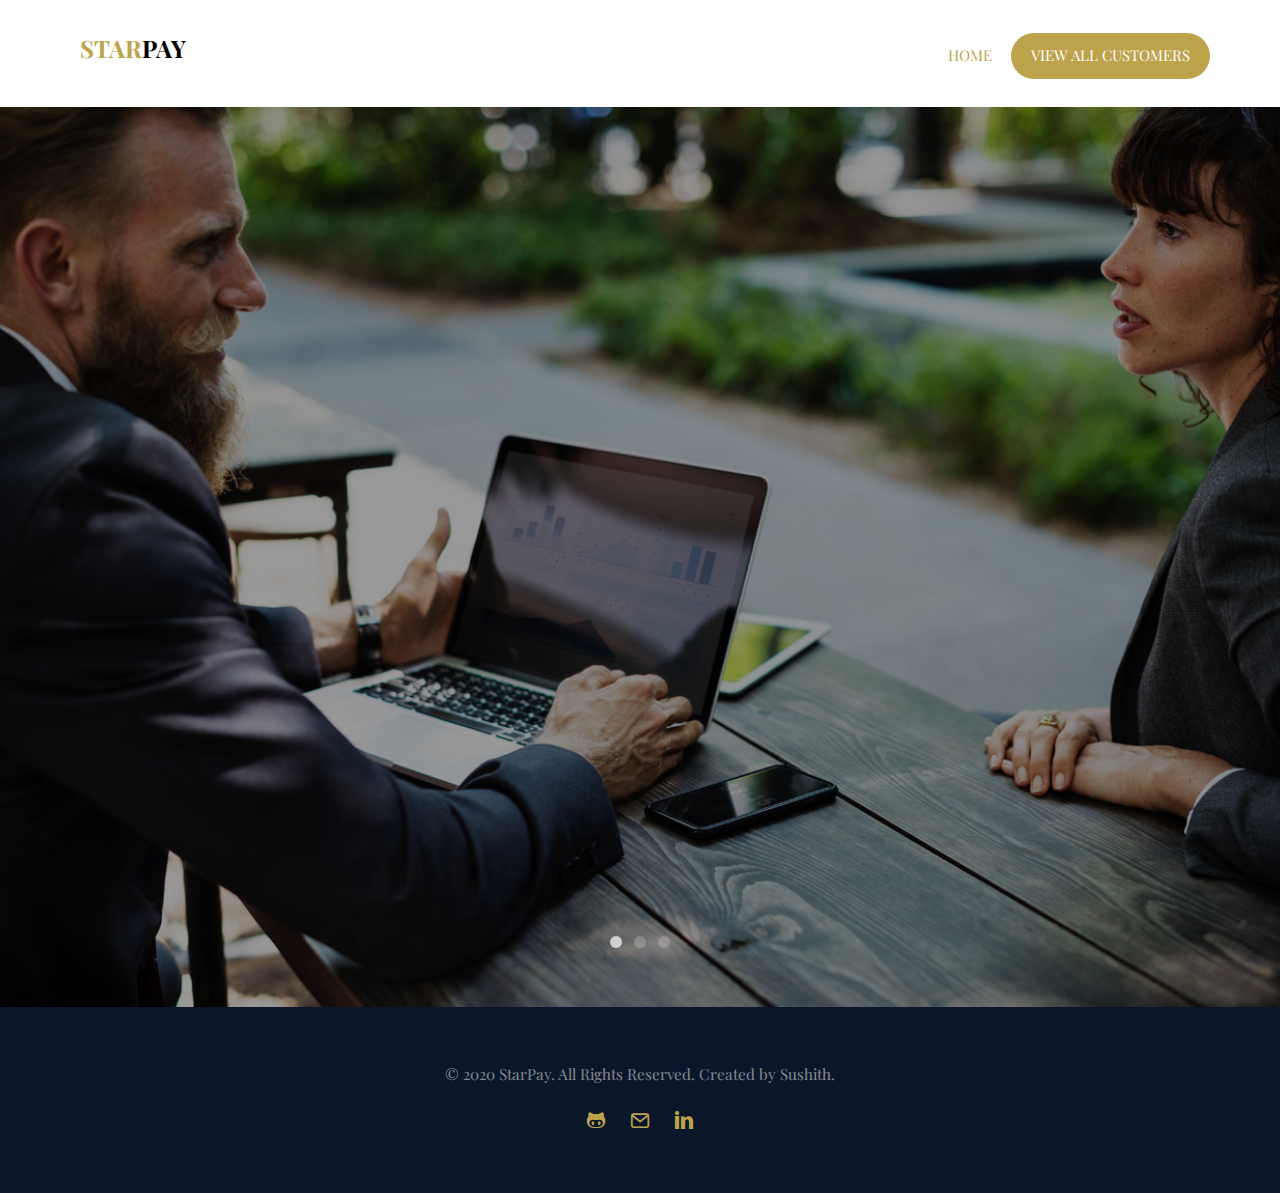
<file: index.html>
<!DOCTYPE HTML>
<html>
	<head>
	<meta charset="utf-8">
	<meta http-equiv="X-UA-Compatible" content="IE=edge">
	<title>Basic Banking System</title>
	<meta name="viewport" content="width=device-width, initial-scale=1">
	<link href="https://fonts.googleapis.com/css?family=Playfair+Display:400,700" rel="stylesheet">
	<link rel="stylesheet" href="css/animate.css">
	<link rel="stylesheet" href="css/icomoon.css">
	<link rel="stylesheet" href="css/bootstrap.css">
	<link rel="stylesheet" href="css/owl.carousel.min.css">
	<link rel="stylesheet" href="css/flexslider.css">
	<link rel="stylesheet" href="css/style.css">
	</head>
	<body id="top">
		
	<div class="colorlib-loader"></div>
	
	<div id="page">
	<nav class="colorlib-nav" role="navigation">
		<div class="top-menu">
			<div class="container">
				<div class="row">
					<div class="col-md-2">
						<div id="colorlib-logo"><a href="index.html">Star<span>Pay</span></a></div>
					</div>
					<div class="col-md-10 text-right menu-1">
						<ul>
							<li class="active"><a href="index.html">Home</a></li>
							<li class="btn-cta"><a href="customers.html"><span>View all Customers</span></a></li>
						</ul>
					</div>
				</div>
			</div>
		</div>
	</nav>

	<aside id="colorlib-hero" class="js-fullheight">
		<div class="flexslider js-fullheight">
			<ul class="slides">
		   	<li style="background-image: url(images/img_bg_1.jpg);">
		   		<div class="overlay-gradient"></div>
		   		<div class="container">
		   			<div class="row">
			   			<div class="col-md-8 col-md-offset-2 text-center js-fullheight slider-text">
			   				<div class="slider-text-inner">
			   					<h1>Good Banking is produced not by good laws, but by good bankers.</h1>
									<h2>-Hartley Withers</h2>
									<p><a class="btn btn-primary btn-lg" href="customers.html">View all Customers</a></p>
			   				</div>
			   			</div>
			   		</div>
		   		</div>
		   	</li>
		   	<li style="background-image: url(images/img_bg_2.jpg);">
		   		<div class="overlay-gradient"></div>
		   		<div class="container">
		   			<div class="row">
			   			<div class="col-md-8 col-md-offset-2 text-center js-fullheight slider-text">
			   				<div class="slider-text-inner">
			   					<h1>A good leader isn't sloppy about details; a good banker isn't careless with pennies</h1>
									<h2>-John Wooden</h2>
									<p><a class="btn btn-primary btn-lg btn-learn" href="customers.html">View all Customers</a></p>
			   				</div>
			   			</div>
			   		</div>
		   		</div>
		   	</li>
		   	<li style="background-image: url(images/img_bg_3.jpg);">
		   		<div class="overlay-gradient"></div>
		   		<div class="container">
		   			<div class="row">
			   			<div class="col-md-8 col-md-offset-2 text-center js-fullheight slider-text">
			   				<div class="slider-text-inner">
			   					<h1>A bank book makes good reading - better than some novels.</h1>
									<h2>-Sir Harry Lauder</h2>
									<p><a class="btn btn-primary btn-lg btn-learn" href="customers.html">View all Customers</a></p>
			   				</div>
			   			</div>
			   		</div>
		   		</div>
		   	</li>		   	
		  	</ul>
	  	</div>
	</aside>
	
	<footer id="colorlib-footer" role="contentinfo">
		<div class="container">
			<div class="row copyright">
				<div class="col-md-12 text-center">
					<p>
					<small class="block">&copy; 2020 StarPay. All Rights Reserved. Created by Sushith.</a></small>
					</p>
					<p>
						<ul class="colorlib-social-icons">
							<li><a href="https://github.com/Sushith04" target="_blank"><i class="icon-github"></i></a></li>
							<li><a href="mailto:sushithreddy21@gmail.com" target="_blank"><i class="icon-mail"></i></a></li>
							<li><a href="https://www.linkedin.com/in/sushith-kumar-reddy-d-b-9051b9146/" target="_blank"><i class="icon-linkedin"></i></a></li>
						</ul>
					</p>
				</div>
			</div>
		</div>
	</footer>
	</div>

	<div class="gototop js-top">
		<a href="#top"><i class="icon-arrow-up"></i></a>
	</div>
	<script src="js/jquery.min.js"></script>
	<script src="js/bootstrap.min.js"></script>
	<script src="js/jquery.waypoints.min.js"></script>
	<script src="js/owl.carousel.min.js"></script>
	<script src="js/jquery.flexslider-min.js"></script>
	<script src="js/script.js"></script>
	<script src="js/main.js"></script>
	</body>
</html>
</file>
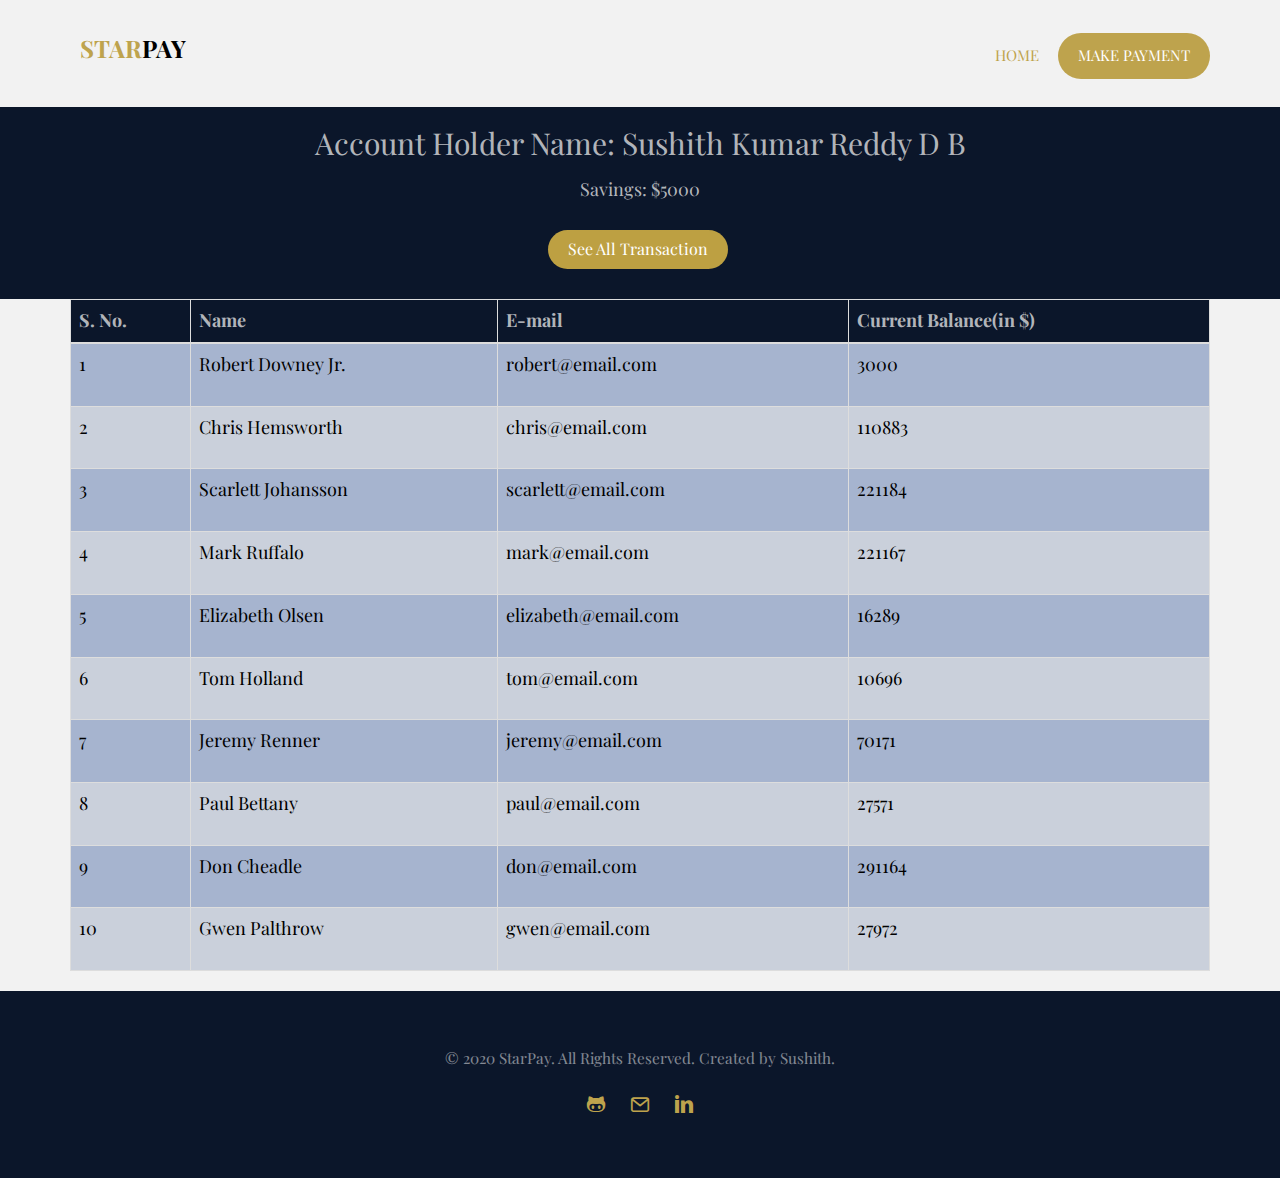
<file: customers.html>
<!DOCTYPE HTML>
<html>
	<head>
	<meta charset="utf-8">
	<meta http-equiv="X-UA-Compatible" content="IE=edge">
	<title>Basic Banking System</title>
	<meta name="viewport" content="width=device-width, initial-scale=1">
	<link href="https://fonts.googleapis.com/css?family=Playfair+Display:400,700" rel="stylesheet">
	<link rel="stylesheet" href="css/animate.css">
    <link rel="stylesheet" href="css/icomoon.css">
    <link rel="stylesheet" href="css/bootstrap.css">
	<link rel="stylesheet" href="css/owl.carousel.min.css">
    <link rel="stylesheet" href="css/flexslider.css">
    <link rel="stylesheet" href="css/style.css">
    <link rel="stylesheet" href="css/customers.css">
	</head>
    <body id="top">
		
    <div class="colorlib-loader"></div>
        
    <div id="page">
    <nav class="colorlib-nav" role="navigation">
        <div class="top-menu">
            <div class="container">
                <div class="row">
                    <div class="col-md-2">
                        <div id="colorlib-logo"><a href="index.html">Star<span>Pay</span></a></div>
                    </div>
                    <div class="col-md-10 text-right menu-1">
                        <ul>
                            <li class="active"><a href="index.html">Home</a></li>
                            <li class="btn-cta">
                                <a data-toggle="modal" data-target="#sendMoney"><span>Make Payment</span></a>
                            </li>
                        </ul>
                    </div>
                </div>
            </div>
        </div>
    </nav>
    <!-- navbar ends here  -->

    <div class="my-info text-center">
        <h2>Account Holder Name: Sushith Kumar Reddy D B</h2>
        <h4>Savings: $<span id="myAccountBalance">5000</span></h4>
        <a class="btn btn-info" href="" data-toggle="modal" data-target="#transactionHistory">See All Transaction</a>
    </div>

    <!-- Modal Make Payment -->
    <div class="modal fade" id="sendMoney" tabindex="-1" role="dialog" aria-labelledby="exampleModalLabel"
        aria-hidden="true">
        <div class="modal-dialog" role="document">
            <div class="modal-content">
                <div class="modal-header">
                    <h5 class="modal-title" id="exampleModalLabel">Enter Details</h5>
                    <button type="button" class="close" data-dismiss="modal" aria-label="Close">
                        <span aria-hidden="true">&times;</span>
                    </button>
                </div>
                <form action="">
                    <div class="modal-body">
                        <div class="input-group">
                            <input type="text" id="enterName" class="form-control" placeholder="E-mail"
                                aria-label="Recipient's username" aria-describedby="basic-addon2">
                            <span class="input-group-text" id="basic-addon2">@email.com</span>
                        </div>
                        <div class="input-group">
                            <input type="text" id="enterAmount" class="form-control" placeholder="Amount (in $)"
                                aria-label="Amount (to the nearest dollar)">
                            <span class="input-group-text">.00</span>
                        </div>

                    </form>
                </div>
                <div class="modal-footer">
                    <button type="button" class="btn btn-secondary" data-dismiss="modal">Close</button>
                    <button type="button" onclick="sendMoney()" class="btn btn-info" data-dismiss="modal">Make Payment</button>
                </div>
            </div>
        </div>
    </div>

    <!-- Modal transaction History-->
    <div class="modal fade" id="transactionHistory" tabindex="-1" role="dialog" aria-labelledby="exampleModalLabel"
        aria-hidden="true">
        <div class="modal-dialog" role="document">
            <div class="modal-content">
                <div class="modal-header">
                    <h5 class="modal-title" id="exampleModalLabel">Transaction History</h5>
                    <button type="button" class="close" data-dismiss="modal" aria-label="Close">
                        <span aria-hidden="true">&times;</span>
                    </button>
                </div>
                <div class="modal-body">
                    <ol id="transaction-history-body">

                    </ol>
                </div>
                <div class="modal-footer">
                    <button type="button" class="btn btn-danger" data-dismiss="modal">Close</button>
                </div>
            </div>
        </div>
    </div>

    <!-- table  -->
    <div class="container">
        <div class="table-responsive">
            <table class="table table-hover table-bordered">
                <thead>
                    <tr class="table-danger">
                        <th scope="col">S. No.</th>
                        <th scope="col">Name</th>
                        <th scope="col">E-mail</th>
                        <th scope="col">Current Balance(in $)</th>
                    </tr>
                </thead>
                <tbody>
                    <tr class="table-light">
                        <td scope="row">1</td>
                        <td>Robert Downey Jr.</td>
                        <td>robert@email.com</td>
                        <td>
                            <p id="robertBankBalance">3000</p>
                        </td>
                    </tr>
                    <tr class="table-info">
                        <td scope="row">2</td>
                        <td>Chris Hemsworth</td>
                        <td>chris@email.com</td>
                        <td>
                            <p id="chrisBankBalance">110883</p>
                        </td>
                    </tr>
                    <tr class="table-light">
                        <td scope="row">3</td>
                        <td>Scarlett Johansson</td>
                        <td>scarlett@email.com</td>
                        <td>
                            <p id="scarlettBankBalance">221184</p>
                        </td>
                    </tr>
                    <tr class="table-info">
                        <td scope="row">4</td>
                        <td>Mark Ruffalo</td>
                        <td>mark@email.com</td>
                        <td>
                            <p id="markBankBalance">221167</p>
                        </td>
                    </tr>
                    <tr class="table-light">
                        <td scope="row">5</td>
                        <td>Elizabeth Olsen</td>
                        <td>elizabeth@email.com</td>
                        <td>
                            <p id="elizabethBankBalance">16289</p>
                        </td>
                    </tr>
                    <tr class="table-info">
                        <td scope="row">6</td>
                        <td>Tom Holland</td>
                        <td>tom@email.com</td>
                        <td>
                            <p id="tomBankBalance">10696</p>
                        </td>
                    </tr>
                    <tr class="table-light">
                        <td>7</td>
                        <td>Jeremy Renner</td>
                        <td>jeremy@email.com</td>
                        <td>
                            <p id="jeremyBankBalance">70171</p>
                        </td>
                    </tr>
                    <tr class="table-info">
                        <td scope="row">8</td>
                        <td>Paul Bettany</td>
                        <td>paul@email.com</td>
                        <td>
                            <p id="paulBankBalance">27571</p>
                        </td>
                    </tr>
                    <tr class="table-light">
                        <td scope="row">9</td>
                        <td>Don Cheadle</td>
                        <td>don@email.com</td>
                        <td>
                            <p id="donBankBalance">291164</p>
                        </td>
                    </tr>
                    <tr class="table-info">
                        <td scope="row">10</td>
                        <td>Gwen Palthrow</td>
                        <td>gwen@email.com</td>
                        <td>
                            <p id="gwenBankBalance">27972</p>
                        </td>
                    </tr>
                </tbody>
            </table>
        </div>
    </div>

    <footer id="colorlib-footer" role="contentinfo">
		<div class="container">
			<div class="row copyright">
				<div class="col-md-12 text-center">
					<p>
					<small class="block">&copy; 2020 StarPay. All Rights Reserved. Created by Sushith.</a></small>
					</p>
					<p>
						<ul class="colorlib-social-icons">
							<li><a href="https://github.com/Sushith04" target="_blank"><i class="icon-github"></i></a></li>
							<li><a href="mailto:sushithreddy21@gmail.com" target="_blank"><i class="icon-mail"></i></a></li>
							<li><a href="https://www.linkedin.com/in/sushith-kumar-reddy-d-b-9051b9146/" target="_blank"><i class="icon-linkedin"></i></a></li>
						</ul>
					</p>
				</div>
			</div>
		</div>
	</footer>
	</div>

	<div class="gototop js-top">
		<a href="#top"><i class="icon-arrow-up"></i></a>
	</div>
	<script src="js/jquery.min.js"></script>
	<script src="js/bootstrap.min.js"></script>
	<script src="js/jquery.waypoints.min.js"></script>
	<script src="js/owl.carousel.min.js"></script>
    <script src="js/jquery.flexslider-min.js"></script>
    <script src="js/script.js"></script>
	<script src="js/main.js"></script>
	</body>
</html>
</file>
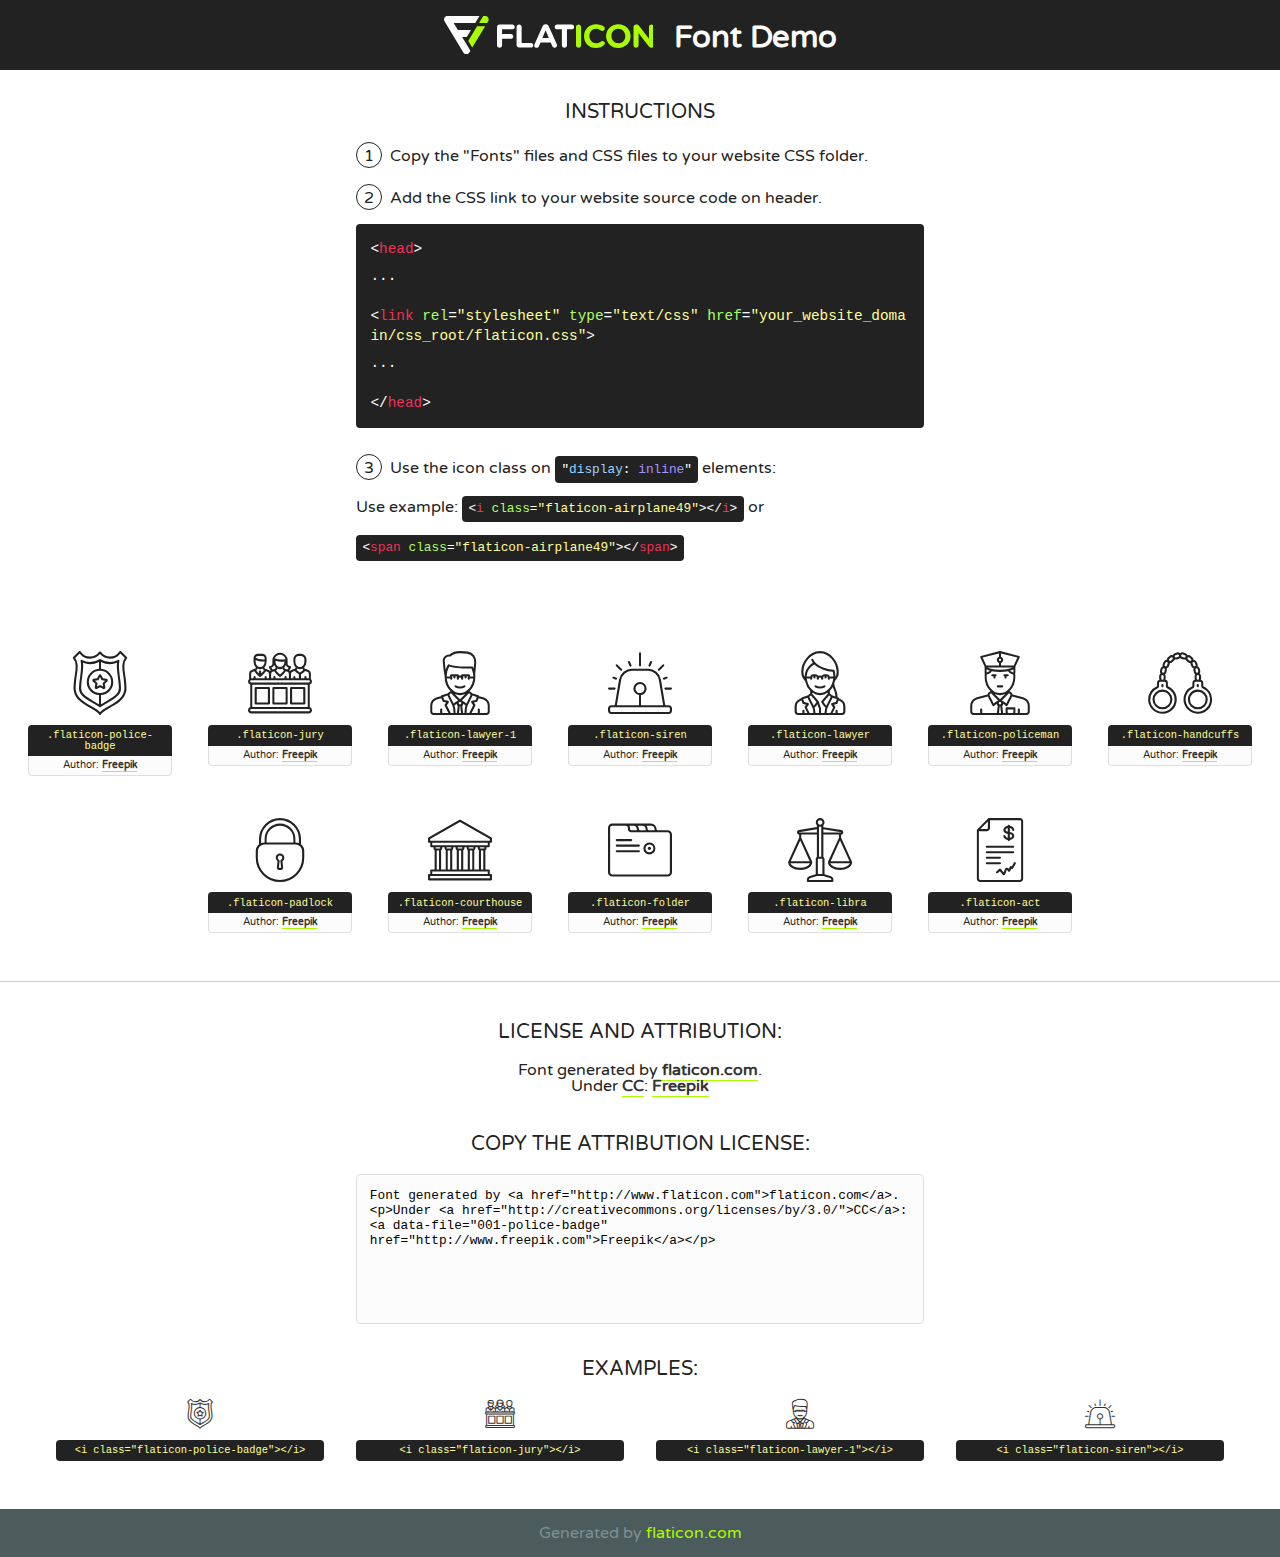
<file: fonts/flaticon/font/flaticon.html>
<!DOCTYPE html>
<!--
  Flaticon icon font: Flaticon
  Creation date: 05/01/2018 02:43
-->
<html>
<!DOCTYPE html>
<html>

<head>
    <title>Flaticon WebFont</title>
    <link href="http://fonts.googleapis.com/css?family=Varela+Round" rel="stylesheet" type="text/css" />
    <link rel="stylesheet" type="text/css" href="flaticon.css">
    <meta charset="UTF-8">
    <style>
    html, body, div, span, applet, object, iframe,
    h1, h2, h3, h4, h5, h6, p, blockquote, pre,
    a, abbr, acronym, address, big, cite, code,
    del, dfn, em, img, ins, kbd, q, s, samp,
    small, strike, strong, sub, sup, tt, var,
    b, u, i, center,
    dl, dt, dd, ol, ul, li,
    fieldset, form, label, legend,
    table, caption, tbody, tfoot, thead, tr, th, td,
    article, aside, canvas, details, embed, 
    figure, figcaption, footer, header, hgroup, 
    menu, nav, output, ruby, section, summary,
    time, mark, audio, video {
        margin: 0;
        padding: 0;
        border: 0;
        font-size: 100%;
        font: inherit;
        vertical-align: baseline;
    }
    /* HTML5 display-role reset for older browsers */
    article, aside, details, figcaption, figure, 
    footer, header, hgroup, menu, nav, section {
        display: block;
    }
    body {
        line-height: 1;
    }
    ol, ul {
        list-style: none;
    }
    blockquote, q {
        quotes: none;
    }
    blockquote:before, blockquote:after,
    q:before, q:after {
        content: '';
        content: none;
    }
    table {
        border-collapse: collapse;
        border-spacing: 0;
    }
    body {
        font-family: 'Varela Round', Helvetica, Arial, sans-serif;
        font-size: 16px;
        color: #222;
    }
    a {
        color: #333;
        border-bottom: 1px solid #a9fd00;
        font-weight: bold;
        text-decoration: none;
    }
    * {
        -moz-box-sizing: border-box;
        -webkit-box-sizing: border-box;
        box-sizing: border-box;
        margin: 0;
        padding: 0;
    }
    [class^="flaticon-"]:before, [class*=" flaticon-"]:before, [class^="flaticon-"]:after, [class*=" flaticon-"]:after {
        font-family: Flaticon;
        font-size: 30px;
        font-style: normal;
        margin-left: 20px;
        color: #333;
    }
    .wrapper {
        max-width: 600px;
        margin: auto;
        padding: 0 1em;
    }
    .title {
        font-size: 1.25em;
        text-align: center;
        margin-bottom: 1em;
        text-transform: uppercase;
    }
    header {
        text-align: center;
        background-color: #222;
        color: #fff;
        padding: 1em;
    }
    header .logo {
        width: 210px;
        height: 38px;
        display: inline-block;
        vertical-align: middle;
        margin-right: 1em;
        border: none;
    }
    header strong {
        font-size: 1.95em;
        font-weight: bold;
        vertical-align: middle;
        margin-top: 5px;
        display: inline-block;
    }
    .demo {
        margin: 2em auto;
        line-height: 1.25em;
    }
    .demo ul li {
        margin-bottom: 1em;
    }
    .demo ul li .num {
        color: #222;
        border-radius: 20px;
        display: inline-block;
        width: 26px;
        padding: 3px;
        height: 26px;
        text-align: center;
        margin-right: 0.5em;
        border: 1px solid #222;
    }
    .demo ul li code {
        background-color: #222;
        border-radius: 4px;
        padding: 0.25em 0.5em;
        display: inline-block;
        color: #fff;
        font-family: Consolas,Monaco,Lucida Console,Liberation Mono,DejaVu Sans Mono,Bitstream Vera Sans Mono,Courier New, monospace;
        font-weight: lighter;
        margin-top: 1em;
        font-size: 0.8em;
        word-break: break-all;
    }
    .demo ul li code.big {
        padding: 1em;
        font-size: 0.9em;
    }
    .demo ul li code .red {
        color: #EF3159;
    }
    .demo ul li code .green {
        color: #ACFF65;
    }
    .demo ul li code .yellow {
        color: #FFFF99;
    }
    .demo ul li code .blue {
        color: #99D3FF;
    }
    .demo ul li code .purple {
        color: #A295FF;
    }
    .demo ul li code .dots {
        margin-top: 0.5em;
        display: block;
    }
    #glyphs {
        border-bottom: 1px solid #ccc;
        padding: 2em 0;
        text-align: center;
    }
    .glyph {
        display: inline-block;
        width: 9em;
        margin: 1em;
        text-align: center;
        vertical-align: top;
        background: #FFF;
    }
    .glyph .glyph-icon {
        padding: 10px;
        display: block;
        font-family:"Flaticon";
        font-size: 64px;
        line-height: 1;
    }
    .glyph .glyph-icon:before {
        font-size: 64px;
        color: #222;
        margin-left: 0;
    }
    .class-name {
        font-size: 0.65em;
        background-color: #222;
        color: #fff;
        border-radius: 4px 4px 0 0;
        padding: 0.5em;
        color: #FFFF99;
        font-family: Consolas,Monaco,Lucida Console,Liberation Mono,DejaVu Sans Mono,Bitstream Vera Sans Mono,Courier New, monospace;
    }
    .author-name {
        font-size: 0.6em;
        background-color: #fcfcfd;
        border: 1px solid #DEDEE4;
        border-top: 0;
        border-radius: 0 0 4px 4px;
        padding: 0.5em;
    }
    .class-name:last-child {
        font-size: 10px;
        color:#888;
    }
    .class-name:last-child a {
        font-size: 10px;
        color:#555;
    }
    .class-name:last-child a:hover {
        color:#a9fd00;
    }
    .glyph > input {
        display: block;
        width: 100px;
        margin: 5px auto;
        text-align: center;
        font-size: 12px;
        cursor: text;
    }
    .glyph > input.icon-input {
        font-family:"Flaticon";
        font-size: 16px;
        margin-bottom: 10px;
    }
    .attribution .title {
        margin-top: 2em;
    }
    .attribution textarea {
        background-color: #fcfcfd;
        padding: 1em;
        border: none;
        box-shadow: none;
        border: 1px solid #DEDEE4;
        border-radius: 4px;
        resize: none;
        width: 100%;
        height: 150px;
        font-size: 0.8em;
        font-family: Consolas,Monaco,Lucida Console,Liberation Mono,DejaVu Sans Mono,Bitstream Vera Sans Mono,Courier New, monospace;
        -webkit-appearance: none;
    }
    .iconsuse {
        margin: 2em auto;
        text-align: center;
        max-width: 1200px;
    }
    .iconsuse:after {
        content: '';
        display: table;
        clear: both;
    }
    .iconsuse .image {
        float: left;
        width: 25%;
        padding: 0 1em;
    }
    .iconsuse .image p {
        margin-bottom: 1em;
    }
    .iconsuse .image span {
        display: block;
        font-size: 0.65em;
        background-color: #222;
        color: #fff;
        border-radius: 4px;
        padding: 0.5em;
        color: #FFFF99;
        margin-top: 1em;
        font-family: Consolas,Monaco,Lucida Console,Liberation Mono,DejaVu Sans Mono,Bitstream Vera Sans Mono,Courier New, monospace;
    }
    #footer {
        text-align: center;
        background-color: #4C5B5C;
        color: #7c9192;
        padding: 1em;
    }
    #footer a {
        border: none;
        color: #a9fd00;
        font-weight: normal;
    }
    @media (max-width: 960px) {
        .iconsuse .image {
            width: 50%;
        }
    }
    @media (max-width: 560px) {
        .iconsuse .image {
            width: 100%;
        }
    }
    </style>
</head>

<body class="characters-off">

    <header>
        <a href="http://www.flaticon.com" target="_blank" class="logo">
            <svg version="1.1" xmlns="http://www.w3.org/2000/svg" xmlns:xlink="http://www.w3.org/1999/xlink" xmlns:a="http://ns.adobe.com/AdobeSVGViewerExtensions/3.0/" viewBox="0 0 560.875 102.036" enable-background="new 0 0 560.875 102.036" xml:space="preserve">
                <defs>
                </defs>
                <g>
                    <g class="letters">
                        <path fill="#ffffff" d="M141.596,29.675c0-3.777,2.985-6.767,6.764-6.767h34.438c3.426,0,6.15,2.728,6.15,6.15
                        c0,3.43-2.724,6.149-6.15,6.149h-27.674v13.091h23.719c3.429,0,6.151,2.724,6.151,6.15c0,3.43-2.723,6.149-6.151,6.149h-23.719
                        v17.574c0,3.773-2.986,6.761-6.764,6.761c-3.779,0-6.764-2.989-6.764-6.761V29.675z"></path>
                        <path fill="#ffffff" d="M193.844,29.149c0-3.781,2.985-6.767,6.764-6.767c3.776,0,6.763,2.985,6.763,6.767v42.957h25.039
                        c3.426,0,6.149,2.726,6.149,6.153c0,3.425-2.723,6.15-6.149,6.15h-31.802c-3.779,0-6.764-2.986-6.764-6.768V29.149z"></path>
                        <path fill="#ffffff" d="M241.891,75.71l21.438-48.407c1.492-3.341,4.215-5.357,7.906-5.357h0.792
                        c3.686,0,6.323,2.017,7.815,5.357l21.439,48.407c0.436,0.967,0.701,1.845,0.701,2.723c0,3.602-2.809,6.501-6.414,6.501
                        c-3.161,0-5.269-1.845-6.499-4.655l-4.132-9.661h-27.059l-4.301,10.102c-1.144,2.631-3.426,4.214-6.237,4.214
                        c-3.517,0-6.24-2.81-6.24-6.325C241.1,77.64,241.451,76.677,241.891,75.71z M279.932,58.666l-8.521-20.297l-8.526,20.297H279.932
                        z"></path>
                        <path fill="#ffffff" d="M314.864,35.387H301.86c-3.429,0-6.239-2.813-6.239-6.238c0-3.429,2.811-6.24,6.239-6.24h39.533
                        c3.426,0,6.237,2.811,6.237,6.24c0,3.425-2.811,6.238-6.237,6.238h-13.001v42.785c0,3.773-2.99,6.761-6.764,6.761
                        c-3.779,0-6.764-2.989-6.764-6.761V35.387z"></path>
                        <path fill="#A9FD00" d="M352.615,29.149c0-3.781,2.985-6.767,6.767-6.767c3.774,0,6.761,2.985,6.761,6.767v49.024
                        c0,3.773-2.987,6.761-6.761,6.761c-3.781,0-6.767-2.989-6.767-6.761V29.149z"></path>
                        <path fill="#A9FD00" d="M374.132,53.836v-0.179c0-17.481,13.178-31.801,32.065-31.801c9.22,0,15.459,2.458,20.557,6.238
                        c1.402,1.054,2.637,2.985,2.637,5.357c0,3.692-2.985,6.59-6.681,6.59c-1.845,0-3.071-0.702-4.044-1.319
                        c-3.776-2.813-7.729-4.393-12.562-4.393c-10.364,0-17.831,8.611-17.831,19.154v0.173c0,10.542,7.291,19.329,17.831,19.329
                        c5.715,0,9.492-1.756,13.359-4.834c1.049-0.874,2.458-1.491,4.039-1.491c3.429,0,6.325,2.813,6.325,6.236
                        c0,2.106-1.056,3.78-2.282,4.834c-5.539,4.834-12.036,7.733-21.878,7.733C387.572,85.464,374.132,71.493,374.132,53.836z"></path>
                        <path fill="#A9FD00" d="M433.009,53.836v-0.179c0-17.481,13.79-31.801,32.766-31.801c18.981,0,32.592,14.143,32.592,31.628v0.173
                        c0,17.483-13.785,31.807-32.769,31.807C446.625,85.464,433.009,71.32,433.009,53.836z M484.224,53.836v-0.179
                        c0-10.539-7.725-19.326-18.626-19.326c-10.893,0-18.449,8.611-18.449,19.154v0.173c0,10.542,7.73,19.329,18.626,19.329
                        C476.676,72.986,484.224,64.378,484.224,53.836z"></path>
                        <path fill="#A9FD00" d="M506.233,29.321c0-3.774,2.99-6.763,6.767-6.763h1.401c3.252,0,5.183,1.583,7.029,3.953l26.093,34.265
                        V29.059c0-3.692,2.99-6.677,6.681-6.677c3.683,0,6.671,2.985,6.671,6.677v48.934c0,3.78-2.987,6.765-6.764,6.765h-0.436
                        c-3.257,0-5.188-1.581-7.034-3.953l-27.056-35.492v32.944c0,3.687-2.985,6.676-6.678,6.676c-3.683,0-6.673-2.989-6.673-6.676
                        V29.321z"></path>
                    </g>
                    <g class="insignia">
                        <path fill="#ffffff" d="M48.372,56.137h12.517l11.156-18.537H37.186L25.688,18.539h57.825L94.668,0H9.271
                        C5.925,0,2.842,1.801,1.198,4.716c-1.644,2.907-1.593,6.482,0.134,9.343l50.38,83.501c1.678,2.781,4.689,4.476,7.938,4.476
                        c3.246,0,6.257-1.695,7.935-4.476l2.898-4.804L48.372,56.137z"></path>
                        <g class="i">
                            <path fill="#A9FD00" d="M93.575,18.539h0.031v0.004l21.652,0.004l2.705-4.488c1.727-2.861,1.778-6.436,0.133-9.343
                            C116.454,1.801,113.371,0,110.026,0h-5.294L93.575,18.539z"></path>
                            <polygon fill="#A9FD00" points="88.291,27.356 64.725,66.486 75.519,84.404 109.942,27.356"></polygon>
                        </g>
                    </g>
                </g>
            </svg>
        </a>
        <strong>Font Demo</strong>
    </header>


    <section class="demo wrapper">

        <p class="title">Instructions</p>

        <ul>
            <li>
                <span class="num">1</span>Copy the "Fonts" files and CSS files to your website CSS folder.
            </li>
            <li>
                <span class="num">2</span>Add the CSS link to your website source code on header.
                <code class="big">
                    &lt;<span class="red">head</span>&gt;
                    <br/><span class="dots">...</span>
                    <br/>&lt;<span class="red">link</span> <span class="green">rel</span>=<span class="yellow">"stylesheet"</span> <span class="green">type</span>=<span class="yellow">"text/css"</span> <span class="green">href</span>=<span class="yellow">"your_website_domain/css_root/flaticon.css"</span>&gt;
                    <br/><span class="dots">...</span>
                    <br/>&lt;/<span class="red">head</span>&gt;
                </code>
            </li>

            <li>
                <p>
                    <span class="num">3</span>Use the icon class on <code>"<span class="blue">display</span>:<span class="purple"> inline</span>"</code> elements:
                    <br />
                    Use example: <code>&lt;<span class="red">i</span> <span class="green">class</span>=<span class="yellow">&quot;flaticon-airplane49&quot;</span>&gt;&lt;/<span class="red">i</span>&gt;</code> or <code>&lt;<span class="red">span</span> <span class="green">class</span>=<span class="yellow">&quot;flaticon-airplane49&quot;</span>&gt;&lt;/<span class="red">span</span>&gt;</code>
            </li>
        </ul>

    </section>




   <section id="glyphs">          
    
      
        <div class="glyph"><div class="glyph-icon flaticon-police-badge"></div>
            <div class="class-name">.flaticon-police-badge</div>
            <div class="author-name">Author: <a data-file="001-police-badge" href="http://www.freepik.com">Freepik</a> </div> 
        </div>        
        
        <div class="glyph"><div class="glyph-icon flaticon-jury"></div>
            <div class="class-name">.flaticon-jury</div>
            <div class="author-name">Author: <a data-file="002-jury" href="http://www.freepik.com">Freepik</a> </div> 
        </div>        
        
        <div class="glyph"><div class="glyph-icon flaticon-lawyer-1"></div>
            <div class="class-name">.flaticon-lawyer-1</div>
            <div class="author-name">Author: <a data-file="003-lawyer-1" href="http://www.freepik.com">Freepik</a> </div> 
        </div>        
        
        <div class="glyph"><div class="glyph-icon flaticon-siren"></div>
            <div class="class-name">.flaticon-siren</div>
            <div class="author-name">Author: <a data-file="004-siren" href="http://www.freepik.com">Freepik</a> </div> 
        </div>        
        
        <div class="glyph"><div class="glyph-icon flaticon-lawyer"></div>
            <div class="class-name">.flaticon-lawyer</div>
            <div class="author-name">Author: <a data-file="005-lawyer" href="http://www.freepik.com">Freepik</a> </div> 
        </div>        
        
        <div class="glyph"><div class="glyph-icon flaticon-policeman"></div>
            <div class="class-name">.flaticon-policeman</div>
            <div class="author-name">Author: <a data-file="006-policeman" href="http://www.freepik.com">Freepik</a> </div> 
        </div>        
        
        <div class="glyph"><div class="glyph-icon flaticon-handcuffs"></div>
            <div class="class-name">.flaticon-handcuffs</div>
            <div class="author-name">Author: <a data-file="007-handcuffs" href="http://www.freepik.com">Freepik</a> </div> 
        </div>        
        
        <div class="glyph"><div class="glyph-icon flaticon-padlock"></div>
            <div class="class-name">.flaticon-padlock</div>
            <div class="author-name">Author: <a data-file="008-padlock" href="http://www.freepik.com">Freepik</a> </div> 
        </div>        
        
        <div class="glyph"><div class="glyph-icon flaticon-courthouse"></div>
            <div class="class-name">.flaticon-courthouse</div>
            <div class="author-name">Author: <a data-file="009-courthouse" href="http://www.freepik.com">Freepik</a> </div> 
        </div>        
        
        <div class="glyph"><div class="glyph-icon flaticon-folder"></div>
            <div class="class-name">.flaticon-folder</div>
            <div class="author-name">Author: <a data-file="010-folder" href="http://www.freepik.com">Freepik</a> </div> 
        </div>        
        
        <div class="glyph"><div class="glyph-icon flaticon-libra"></div>
            <div class="class-name">.flaticon-libra</div>
            <div class="author-name">Author: <a data-file="011-libra" href="http://www.freepik.com">Freepik</a> </div> 
        </div>        
        
        <div class="glyph"><div class="glyph-icon flaticon-act"></div>
            <div class="class-name">.flaticon-act</div>
            <div class="author-name">Author: <a data-file="012-act" href="http://www.freepik.com">Freepik</a> </div> 
        </div>        
        

    </section>



    <section class="attribution wrapper"   style="text-align:center;">

      <div class="title">License and attribution:</div><div class="attrDiv">Font generated by <a href="http://www.flaticon.com">flaticon.com</a>. <div><p>Under <a href="http://creativecommons.org/licenses/by/3.0/">CC</a>: <a data-file="001-police-badge" href="http://www.freepik.com">Freepik</a></p>  </div>
      </div>
      <div class="title">Copy the Attribution License:</div>

    <textarea onclick="this.focus();this.select();">Font generated by &lt;a href=&quot;http://www.flaticon.com&quot;&gt;flaticon.com&lt;/a&gt;. <p>Under <a href="http://creativecommons.org/licenses/by/3.0/">CC</a>: <a data-file="001-police-badge" href="http://www.freepik.com">Freepik</a></p>  
     </textarea>

    </section>

    <section class="iconsuse">

          <div class="title">Examples:</div>            
             
            <div class="image">
                <p>
                    <i class="glyph-icon flaticon-police-badge"></i> 
                    <span>&lt;i class=&quot;flaticon-police-badge&quot;&gt;&lt;/i&gt;</span>
                </p>
            </div>
            
            <div class="image">
                <p>
                    <i class="glyph-icon flaticon-jury"></i> 
                    <span>&lt;i class=&quot;flaticon-jury&quot;&gt;&lt;/i&gt;</span>
                </p>
            </div>
            
            <div class="image">
                <p>
                    <i class="glyph-icon flaticon-lawyer-1"></i> 
                    <span>&lt;i class=&quot;flaticon-lawyer-1&quot;&gt;&lt;/i&gt;</span>
                </p>
            </div>
            
            <div class="image">
                <p>
                    <i class="glyph-icon flaticon-siren"></i> 
                    <span>&lt;i class=&quot;flaticon-siren&quot;&gt;&lt;/i&gt;</span>
                </p>
            </div>
                       
        </div>
                            
    </section>

<div id="footer">
    <div>Generated by <a href="http://www.flaticon.com">flaticon.com</a>
    </div>
</div>



</body>
</html>
</file>
<file: css/icomoon.css>
@font-face {
  font-family: 'icomoon';
  src:  url('../fonts/icomoon/icomoon.eot?6iuir');
  src:  url('../fonts/icomoon/icomoon.eot?6iuir#iefix') format('embedded-opentype'),
    url('../fonts/icomoon/icomoon.ttf?6iuir') format('truetype'),
    url('../fonts/icomoon/icomoon.woff?6iuir') format('woff'),
    url('../fonts/icomoon/icomoon.svg?6iuir#icomoon') format('svg');
  font-weight: normal;
  font-style: normal;
}

[class^="icon-"], [class*=" icon-"] {
  /* use !important to prevent issues with browser extensions that change fonts */
  font-family: 'icomoon' !important;
  speak: none;
  font-style: normal;
  font-weight: normal;
  font-variant: normal;
  text-transform: none;
  line-height: 1;

  /* Better Font Rendering =========== */
  -webkit-font-smoothing: antialiased;
  -moz-osx-font-smoothing: grayscale;
}

.icon-eye:before {
  content: "\e000";
}
.icon-paper-clip:before {
  content: "\e001";
}
.icon-mail:before {
  content: "\e002";
}
.icon-toggle:before {
  content: "\e003";
}
.icon-layout:before {
  content: "\e004";
}
.icon-link:before {
  content: "\e005";
}
.icon-bell:before {
  content: "\e006";
}
.icon-lock:before {
  content: "\e007";
}
.icon-unlock:before {
  content: "\e008";
}
.icon-ribbon:before {
  content: "\e009";
}
.icon-image:before {
  content: "\e010";
}
.icon-signal:before {
  content: "\e011";
}
.icon-target:before {
  content: "\e012";
}
.icon-clipboard:before {
  content: "\e013";
}
.icon-clock:before {
  content: "\e014";
}
.icon-watch:before {
  content: "\e015";
}
.icon-air-play:before {
  content: "\e016";
}
.icon-camera:before {
  content: "\e017";
}
.icon-video:before {
  content: "\e018";
}
.icon-disc:before {
  content: "\e019";
}
.icon-printer:before {
  content: "\e020";
}
.icon-monitor:before {
  content: "\e021";
}
.icon-server:before {
  content: "\e022";
}
.icon-cog:before {
  content: "\e023";
}
.icon-heart:before {
  content: "\e024";
}
.icon-paragraph:before {
  content: "\e025";
}
.icon-align-justify:before {
  content: "\e026";
}
.icon-align-left:before {
  content: "\e027";
}
.icon-align-center:before {
  content: "\e028";
}
.icon-align-right:before {
  content: "\e029";
}
.icon-book:before {
  content: "\e030";
}
.icon-layers:before {
  content: "\e031";
}
.icon-stack:before {
  content: "\e032";
}
.icon-stack-2:before {
  content: "\e033";
}
.icon-paper:before {
  content: "\e034";
}
.icon-paper-stack:before {
  content: "\e035";
}
.icon-search:before {
  content: "\e036";
}
.icon-zoom-in:before {
  content: "\e037";
}
.icon-zoom-out:before {
  content: "\e038";
}
.icon-reply:before {
  content: "\e039";
}
.icon-circle-plus:before {
  content: "\e040";
}
.icon-circle-minus:before {
  content: "\e041";
}
.icon-circle-check:before {
  content: "\e042";
}
.icon-circle-cross:before {
  content: "\e043";
}
.icon-square-plus:before {
  content: "\e044";
}
.icon-square-minus:before {
  content: "\e045";
}
.icon-square-check:before {
  content: "\e046";
}
.icon-square-cross:before {
  content: "\e047";
}
.icon-microphone:before {
  content: "\e048";
}
.icon-record:before {
  content: "\e049";
}
.icon-skip-back:before {
  content: "\e050";
}
.icon-rewind:before {
  content: "\e051";
}
.icon-play:before {
  content: "\e052";
}
.icon-pause:before {
  content: "\e053";
}
.icon-stop:before {
  content: "\e054";
}
.icon-fast-forward:before {
  content: "\e055";
}
.icon-skip-forward:before {
  content: "\e056";
}
.icon-shuffle:before {
  content: "\e057";
}
.icon-repeat:before {
  content: "\e058";
}
.icon-folder:before {
  content: "\e059";
}
.icon-umbrella:before {
  content: "\e060";
}
.icon-moon:before {
  content: "\e061";
}
.icon-thermometer:before {
  content: "\e062";
}
.icon-drop:before {
  content: "\e063";
}
.icon-sun:before {
  content: "\e064";
}
.icon-cloud:before {
  content: "\e065";
}
.icon-cloud-upload:before {
  content: "\e066";
}
.icon-cloud-download:before {
  content: "\e067";
}
.icon-upload:before {
  content: "\e068";
}
.icon-download:before {
  content: "\e069";
}
.icon-location:before {
  content: "\e070";
}
.icon-location-2:before {
  content: "\e071";
}
.icon-map:before {
  content: "\e072";
}
.icon-battery:before {
  content: "\e073";
}
.icon-head:before {
  content: "\e074";
}
.icon-briefcase:before {
  content: "\e075";
}
.icon-speech-bubble:before {
  content: "\e076";
}
.icon-anchor:before {
  content: "\e077";
}
.icon-globe:before {
  content: "\e078";
}
.icon-box:before {
  content: "\e079";
}
.icon-reload:before {
  content: "\e080";
}
.icon-share:before {
  content: "\e081";
}
.icon-marquee:before {
  content: "\e082";
}
.icon-marquee-plus:before {
  content: "\e083";
}
.icon-marquee-minus:before {
  content: "\e084";
}
.icon-tag:before {
  content: "\e085";
}
.icon-power:before {
  content: "\e086";
}
.icon-command:before {
  content: "\e087";
}
.icon-alt:before {
  content: "\e088";
}
.icon-esc:before {
  content: "\e089";
}
.icon-bar-graph:before {
  content: "\e090";
}
.icon-bar-graph-2:before {
  content: "\e091";
}
.icon-pie-graph:before {
  content: "\e092";
}
.icon-star:before {
  content: "\e093";
}
.icon-arrow-left:before {
  content: "\e094";
}
.icon-arrow-right:before {
  content: "\e095";
}
.icon-arrow-up:before {
  content: "\e096";
}
.icon-arrow-down:before {
  content: "\e097";
}
.icon-volume:before {
  content: "\e098";
}
.icon-mute:before {
  content: "\e099";
}
.icon-content-right:before {
  content: "\e100";
}
.icon-content-left:before {
  content: "\e101";
}
.icon-grid:before {
  content: "\e102";
}
.icon-grid-2:before {
  content: "\e103";
}
.icon-columns:before {
  content: "\e104";
}
.icon-loader:before {
  content: "\e105";
}
.icon-bag:before {
  content: "\e106";
}
.icon-ban:before {
  content: "\e107";
}
.icon-flag:before {
  content: "\e108";
}
.icon-trash:before {
  content: "\e109";
}
.icon-expand:before {
  content: "\e110";
}
.icon-contract:before {
  content: "\e111";
}
.icon-maximize:before {
  content: "\e112";
}
.icon-minimize:before {
  content: "\e113";
}
.icon-plus:before {
  content: "\e114";
}
.icon-minus:before {
  content: "\e115";
}
.icon-check:before {
  content: "\e116";
}
.icon-cross:before {
  content: "\e117";
}
.icon-move:before {
  content: "\e118";
}
.icon-delete:before {
  content: "\e119";
}
.icon-menu:before {
  content: "\e120";
}
.icon-archive:before {
  content: "\e121";
}
.icon-inbox:before {
  content: "\e122";
}
.icon-outbox:before {
  content: "\e123";
}
.icon-file:before {
  content: "\e124";
}
.icon-file-add:before {
  content: "\e125";
}
.icon-file-subtract:before {
  content: "\e126";
}
.icon-help:before {
  content: "\e127";
}
.icon-open:before {
  content: "\e128";
}
.icon-ellipsis:before {
  content: "\e129";
}
.icon-add-to-list:before {
  content: "\e900";
}
.icon-classic-computer:before {
  content: "\e901";
}
.icon-controller-fast-backward:before {
  content: "\e902";
}
.icon-creative-commons-attribution:before {
  content: "\e903";
}
.icon-creative-commons-noderivs:before {
  content: "\e904";
}
.icon-creative-commons-noncommercial-eu:before {
  content: "\e905";
}
.icon-creative-commons-noncommercial-us:before {
  content: "\e906";
}
.icon-creative-commons-public-domain:before {
  content: "\e907";
}
.icon-creative-commons-remix:before {
  content: "\e908";
}
.icon-creative-commons-share:before {
  content: "\e909";
}
.icon-creative-commons-sharealike:before {
  content: "\e90a";
}
.icon-creative-commons:before {
  content: "\e90b";
}
.icon-document-landscape:before {
  content: "\e90c";
}
.icon-remove-user:before {
  content: "\e90d";
}
.icon-warning:before {
  content: "\e90e";
}
.icon-arrow-bold-down:before {
  content: "\e90f";
}
.icon-arrow-bold-left:before {
  content: "\e910";
}
.icon-arrow-bold-right:before {
  content: "\e911";
}
.icon-arrow-bold-up:before {
  content: "\e912";
}
.icon-arrow-down2:before {
  content: "\e913";
}
.icon-arrow-left2:before {
  content: "\e914";
}
.icon-arrow-long-down:before {
  content: "\e915";
}
.icon-arrow-long-left:before {
  content: "\e916";
}
.icon-arrow-long-right:before {
  content: "\e917";
}
.icon-arrow-long-up:before {
  content: "\e918";
}
.icon-arrow-right2:before {
  content: "\e919";
}
.icon-arrow-up2:before {
  content: "\e91a";
}
.icon-arrow-with-circle-down:before {
  content: "\e91b";
}
.icon-arrow-with-circle-left:before {
  content: "\e91c";
}
.icon-arrow-with-circle-right:before {
  content: "\e91d";
}
.icon-arrow-with-circle-up:before {
  content: "\e91e";
}
.icon-bookmark:before {
  content: "\e91f";
}
.icon-bookmarks:before {
  content: "\e920";
}
.icon-chevron-down:before {
  content: "\e921";
}
.icon-chevron-left:before {
  content: "\e922";
}
.icon-chevron-right:before {
  content: "\e923";
}
.icon-chevron-small-down:before {
  content: "\e924";
}
.icon-chevron-small-left:before {
  content: "\e925";
}
.icon-chevron-small-right:before {
  content: "\e926";
}
.icon-chevron-small-up:before {
  content: "\e927";
}
.icon-chevron-thin-down:before {
  content: "\e928";
}
.icon-chevron-thin-left:before {
  content: "\e929";
}
.icon-chevron-thin-right:before {
  content: "\e92a";
}
.icon-chevron-thin-up:before {
  content: "\e92b";
}
.icon-chevron-up:before {
  content: "\e92c";
}
.icon-chevron-with-circle-down:before {
  content: "\e92d";
}
.icon-chevron-with-circle-left:before {
  content: "\e92e";
}
.icon-chevron-with-circle-right:before {
  content: "\e92f";
}
.icon-chevron-with-circle-up:before {
  content: "\e930";
}
.icon-cloud2:before {
  content: "\e931";
}
.icon-controller-fast-forward:before {
  content: "\e932";
}
.icon-controller-jump-to-start:before {
  content: "\e933";
}
.icon-controller-next:before {
  content: "\e934";
}
.icon-controller-paus:before {
  content: "\e935";
}
.icon-controller-play:before {
  content: "\e936";
}
.icon-controller-record:before {
  content: "\e937";
}
.icon-controller-stop:before {
  content: "\e938";
}
.icon-controller-volume:before {
  content: "\e939";
}
.icon-dot-single:before {
  content: "\e93a";
}
.icon-dots-three-horizontal:before {
  content: "\e93b";
}
.icon-dots-three-vertical:before {
  content: "\e93c";
}
.icon-dots-two-horizontal:before {
  content: "\e93d";
}
.icon-dots-two-vertical:before {
  content: "\e93e";
}
.icon-download2:before {
  content: "\e93f";
}
.icon-emoji-flirt:before {
  content: "\e940";
}
.icon-flow-branch:before {
  content: "\e941";
}
.icon-flow-cascade:before {
  content: "\e942";
}
.icon-flow-line:before {
  content: "\e943";
}
.icon-flow-parallel:before {
  content: "\e944";
}
.icon-flow-tree:before {
  content: "\e945";
}
.icon-install:before {
  content: "\e946";
}
.icon-layers2:before {
  content: "\e947";
}
.icon-open-book:before {
  content: "\e948";
}
.icon-resize-100:before {
  content: "\e949";
}
.icon-resize-full-screen:before {
  content: "\e94a";
}
.icon-save:before {
  content: "\e94b";
}
.icon-select-arrows:before {
  content: "\e94c";
}
.icon-sound-mute:before {
  content: "\e94d";
}
.icon-sound:before {
  content: "\e94e";
}
.icon-trash2:before {
  content: "\e94f";
}
.icon-triangle-down:before {
  content: "\e950";
}
.icon-triangle-left:before {
  content: "\e951";
}
.icon-triangle-right:before {
  content: "\e952";
}
.icon-triangle-up:before {
  content: "\e953";
}
.icon-uninstall:before {
  content: "\e954";
}
.icon-upload-to-cloud:before {
  content: "\e955";
}
.icon-upload2:before {
  content: "\e956";
}
.icon-add-user:before {
  content: "\e957";
}
.icon-address:before {
  content: "\e958";
}
.icon-adjust:before {
  content: "\e959";
}
.icon-air:before {
  content: "\e95a";
}
.icon-aircraft-landing:before {
  content: "\e95b";
}
.icon-aircraft-take-off:before {
  content: "\e95c";
}
.icon-aircraft:before {
  content: "\e95d";
}
.icon-align-bottom:before {
  content: "\e95e";
}
.icon-align-horizontal-middle:before {
  content: "\e95f";
}
.icon-align-left2:before {
  content: "\e960";
}
.icon-align-right2:before {
  content: "\e961";
}
.icon-align-top:before {
  content: "\e962";
}
.icon-align-vertical-middle:before {
  content: "\e963";
}
.icon-archive2:before {
  content: "\e964";
}
.icon-area-graph:before {
  content: "\e965";
}
.icon-attachment:before {
  content: "\e966";
}
.icon-awareness-ribbon:before {
  content: "\e967";
}
.icon-back-in-time:before {
  content: "\e968";
}
.icon-back:before {
  content: "\e969";
}
.icon-bar-graph2:before {
  content: "\e96a";
}
.icon-battery2:before {
  content: "\e96b";
}
.icon-beamed-note:before {
  content: "\e96c";
}
.icon-bell2:before {
  content: "\e96d";
}
.icon-blackboard:before {
  content: "\e96e";
}
.icon-block:before {
  content: "\e96f";
}
.icon-book2:before {
  content: "\e970";
}
.icon-bowl:before {
  content: "\e971";
}
.icon-box2:before {
  content: "\e972";
}
.icon-briefcase2:before {
  content: "\e973";
}
.icon-browser:before {
  content: "\e974";
}
.icon-brush:before {
  content: "\e975";
}
.icon-bucket:before {
  content: "\e976";
}
.icon-cake:before {
  content: "\e977";
}
.icon-calculator:before {
  content: "\e978";
}
.icon-calendar:before {
  content: "\e979";
}
.icon-camera2:before {
  content: "\e97a";
}
.icon-ccw:before {
  content: "\e97b";
}
.icon-chat:before {
  content: "\e97c";
}
.icon-check2:before {
  content: "\e97d";
}
.icon-circle-with-cross:before {
  content: "\e97e";
}
.icon-circle-with-minus:before {
  content: "\e97f";
}
.icon-circle-with-plus:before {
  content: "\e980";
}
.icon-circle:before {
  content: "\e981";
}
.icon-circular-graph:before {
  content: "\e982";
}
.icon-clapperboard:before {
  content: "\e983";
}
.icon-clipboard2:before {
  content: "\e984";
}
.icon-clock2:before {
  content: "\e985";
}
.icon-code:before {
  content: "\e986";
}
.icon-cog2:before {
  content: "\e987";
}
.icon-colours:before {
  content: "\e988";
}
.icon-compass:before {
  content: "\e989";
}
.icon-copy:before {
  content: "\e98a";
}
.icon-credit-card:before {
  content: "\e98b";
}
.icon-credit:before {
  content: "\e98c";
}
.icon-cross2:before {
  content: "\e98d";
}
.icon-cup:before {
  content: "\e98e";
}
.icon-cw:before {
  content: "\e98f";
}
.icon-cycle:before {
  content: "\e990";
}
.icon-database:before {
  content: "\e991";
}
.icon-dial-pad:before {
  content: "\e992";
}
.icon-direction:before {
  content: "\e993";
}
.icon-document:before {
  content: "\e994";
}
.icon-documents:before {
  content: "\e995";
}
.icon-drink:before {
  content: "\e996";
}
.icon-drive:before {
  content: "\e997";
}
.icon-drop2:before {
  content: "\e998";
}
.icon-edit:before {
  content: "\e999";
}
.icon-email:before {
  content: "\e99a";
}
.icon-emoji-happy:before {
  content: "\e99b";
}
.icon-emoji-neutral:before {
  content: "\e99c";
}
.icon-emoji-sad:before {
  content: "\e99d";
}
.icon-erase:before {
  content: "\e99e";
}
.icon-eraser:before {
  content: "\e99f";
}
.icon-export:before {
  content: "\e9a0";
}
.icon-eye2:before {
  content: "\e9a1";
}
.icon-feather:before {
  content: "\e9a2";
}
.icon-flag2:before {
  content: "\e9a3";
}
.icon-flash:before {
  content: "\e9a4";
}
.icon-flashlight:before {
  content: "\e9a5";
}
.icon-flat-brush:before {
  content: "\e9a6";
}
.icon-folder-images:before {
  content: "\e9a7";
}
.icon-folder-music:before {
  content: "\e9a8";
}
.icon-folder-video:before {
  content: "\e9a9";
}
.icon-folder2:before {
  content: "\e9aa";
}
.icon-forward:before {
  content: "\e9ab";
}
.icon-funnel:before {
  content: "\e9ac";
}
.icon-game-controller:before {
  content: "\e9ad";
}
.icon-gauge:before {
  content: "\e9ae";
}
.icon-globe2:before {
  content: "\e9af";
}
.icon-graduation-cap:before {
  content: "\e9b0";
}
.icon-grid2:before {
  content: "\e9b1";
}
.icon-hair-cross:before {
  content: "\e9b2";
}
.icon-hand:before {
  content: "\e9b3";
}
.icon-heart-outlined:before {
  content: "\e9b4";
}
.icon-heart2:before {
  content: "\e9b5";
}
.icon-help-with-circle:before {
  content: "\e9b6";
}
.icon-help2:before {
  content: "\e9b7";
}
.icon-home:before {
  content: "\e9b8";
}
.icon-hour-glass:before {
  content: "\e9b9";
}
.icon-image-inverted:before {
  content: "\e9ba";
}
.icon-image2:before {
  content: "\e9bb";
}
.icon-images:before {
  content: "\e9bc";
}
.icon-inbox2:before {
  content: "\e9bd";
}
.icon-infinity:before {
  content: "\e9be";
}
.icon-info-with-circle:before {
  content: "\e9bf";
}
.icon-info:before {
  content: "\e9c0";
}
.icon-key:before {
  content: "\e9c1";
}
.icon-keyboard:before {
  content: "\e9c2";
}
.icon-lab-flask:before {
  content: "\e9c3";
}
.icon-landline:before {
  content: "\e9c4";
}
.icon-language:before {
  content: "\e9c5";
}
.icon-laptop:before {
  content: "\e9c6";
}
.icon-leaf:before {
  content: "\e9c7";
}
.icon-level-down:before {
  content: "\e9c8";
}
.icon-level-up:before {
  content: "\e9c9";
}
.icon-lifebuoy:before {
  content: "\e9ca";
}
.icon-light-bulb:before {
  content: "\e9cb";
}
.icon-light-down:before {
  content: "\e9cc";
}
.icon-light-up:before {
  content: "\e9cd";
}
.icon-line-graph:before {
  content: "\e9ce";
}
.icon-link2:before {
  content: "\e9cf";
}
.icon-list:before {
  content: "\e9d0";
}
.icon-location-pin:before {
  content: "\e9d1";
}
.icon-location2:before {
  content: "\e9d2";
}
.icon-lock-open:before {
  content: "\e9d3";
}
.icon-lock2:before {
  content: "\e9d4";
}
.icon-log-out:before {
  content: "\e9d5";
}
.icon-login:before {
  content: "\e9d6";
}
.icon-loop:before {
  content: "\e9d7";
}
.icon-magnet:before {
  content: "\e9d8";
}
.icon-magnifying-glass:before {
  content: "\e9d9";
}
.icon-mail2:before {
  content: "\e9da";
}
.icon-man:before {
  content: "\e9db";
}
.icon-map2:before {
  content: "\e9dc";
}
.icon-mask:before {
  content: "\e9dd";
}
.icon-medal:before {
  content: "\e9de";
}
.icon-megaphone:before {
  content: "\e9df";
}
.icon-menu2:before {
  content: "\e9e0";
}
.icon-message:before {
  content: "\e9e1";
}
.icon-mic:before {
  content: "\e9e2";
}
.icon-minus2:before {
  content: "\e9e3";
}
.icon-mobile:before {
  content: "\e9e4";
}
.icon-modern-mic:before {
  content: "\e9e5";
}
.icon-moon2:before {
  content: "\e9e6";
}
.icon-mouse:before {
  content: "\e9e7";
}
.icon-music:before {
  content: "\e9e8";
}
.icon-network:before {
  content: "\e9e9";
}
.icon-new-message:before {
  content: "\e9ea";
}
.icon-new:before {
  content: "\e9eb";
}
.icon-news:before {
  content: "\e9ec";
}
.icon-note:before {
  content: "\e9ed";
}
.icon-notification:before {
  content: "\e9ee";
}
.icon-old-mobile:before {
  content: "\e9ef";
}
.icon-old-phone:before {
  content: "\e9f0";
}
.icon-palette:before {
  content: "\e9f1";
}
.icon-paper-plane:before {
  content: "\e9f2";
}
.icon-pencil:before {
  content: "\e9f3";
}
.icon-phone:before {
  content: "\e9f4";
}
.icon-pie-chart:before {
  content: "\e9f5";
}
.icon-pin:before {
  content: "\e9f6";
}
.icon-plus2:before {
  content: "\e9f7";
}
.icon-popup:before {
  content: "\e9f8";
}
.icon-power-plug:before {
  content: "\e9f9";
}
.icon-price-ribbon:before {
  content: "\e9fa";
}
.icon-price-tag:before {
  content: "\e9fb";
}
.icon-print:before {
  content: "\e9fc";
}
.icon-progress-empty:before {
  content: "\e9fd";
}
.icon-progress-full:before {
  content: "\e9fe";
}
.icon-progress-one:before {
  content: "\e9ff";
}
.icon-progress-two:before {
  content: "\ea00";
}
.icon-publish:before {
  content: "\ea01";
}
.icon-quote:before {
  content: "\ea02";
}
.icon-radio:before {
  content: "\ea03";
}
.icon-reply-all:before {
  content: "\ea04";
}
.icon-reply2:before {
  content: "\ea05";
}
.icon-retweet:before {
  content: "\ea06";
}
.icon-rocket:before {
  content: "\ea07";
}
.icon-round-brush:before {
  content: "\ea08";
}
.icon-rss:before {
  content: "\ea09";
}
.icon-ruler:before {
  content: "\ea0a";
}
.icon-scissors:before {
  content: "\ea0b";
}
.icon-share-alternitive:before {
  content: "\ea0c";
}
.icon-share2:before {
  content: "\ea0d";
}
.icon-shareable:before {
  content: "\ea0e";
}
.icon-shield:before {
  content: "\ea0f";
}
.icon-shop:before {
  content: "\ea10";
}
.icon-shopping-bag:before {
  content: "\ea11";
}
.icon-shopping-basket:before {
  content: "\ea12";
}
.icon-shopping-cart:before {
  content: "\ea13";
}
.icon-shuffle2:before {
  content: "\ea14";
}
.icon-signal2:before {
  content: "\ea15";
}
.icon-sound-mix:before {
  content: "\ea16";
}
.icon-sports-club:before {
  content: "\ea17";
}
.icon-spreadsheet:before {
  content: "\ea18";
}
.icon-squared-cross:before {
  content: "\ea19";
}
.icon-squared-minus:before {
  content: "\ea1a";
}
.icon-squared-plus:before {
  content: "\ea1b";
}
.icon-star-outlined:before {
  content: "\ea1c";
}
.icon-star2:before {
  content: "\ea1d";
}
.icon-stopwatch:before {
  content: "\ea1e";
}
.icon-suitcase:before {
  content: "\ea1f";
}
.icon-swap:before {
  content: "\ea20";
}
.icon-sweden:before {
  content: "\ea21";
}
.icon-switch:before {
  content: "\ea22";
}
.icon-tablet:before {
  content: "\ea23";
}
.icon-tag2:before {
  content: "\ea24";
}
.icon-text-document-inverted:before {
  content: "\ea25";
}
.icon-text-document:before {
  content: "\ea26";
}
.icon-text:before {
  content: "\ea27";
}
.icon-thermometer2:before {
  content: "\ea28";
}
.icon-thumbs-down:before {
  content: "\ea29";
}
.icon-thumbs-up:before {
  content: "\ea2a";
}
.icon-thunder-cloud:before {
  content: "\ea2b";
}
.icon-ticket:before {
  content: "\ea2c";
}
.icon-time-slot:before {
  content: "\ea2d";
}
.icon-tools:before {
  content: "\ea2e";
}
.icon-traffic-cone:before {
  content: "\ea2f";
}
.icon-tree:before {
  content: "\ea30";
}
.icon-trophy:before {
  content: "\ea31";
}
.icon-tv:before {
  content: "\ea32";
}
.icon-typing:before {
  content: "\ea33";
}
.icon-unread:before {
  content: "\ea34";
}
.icon-untag:before {
  content: "\ea35";
}
.icon-user:before {
  content: "\ea36";
}
.icon-users:before {
  content: "\ea37";
}
.icon-v-card:before {
  content: "\ea38";
}
.icon-video2:before {
  content: "\ea39";
}
.icon-vinyl:before {
  content: "\ea3a";
}
.icon-voicemail:before {
  content: "\ea3b";
}
.icon-wallet:before {
  content: "\ea3c";
}
.icon-water:before {
  content: "\ea3d";
}
.icon-px-with-circle:before {
  content: "\ea3e";
}
.icon-px:before {
  content: "\ea3f";
}
.icon-basecamp:before {
  content: "\ea40";
}
.icon-behance:before {
  content: "\ea41";
}
.icon-creative-cloud:before {
  content: "\ea42";
}
.icon-dropbox:before {
  content: "\ea43";
}
.icon-evernote:before {
  content: "\ea44";
}
.icon-flattr:before {
  content: "\ea45";
}
.icon-foursquare:before {
  content: "\ea46";
}
.icon-google-drive:before {
  content: "\ea47";
}
.icon-google-hangouts:before {
  content: "\ea48";
}
.icon-grooveshark:before {
  content: "\ea49";
}
.icon-icloud:before {
  content: "\ea4a";
}
.icon-mixi:before {
  content: "\ea4b";
}
.icon-onedrive:before {
  content: "\ea4c";
}
.icon-paypal:before {
  content: "\ea4d";
}
.icon-picasa:before {
  content: "\ea4e";
}
.icon-qq:before {
  content: "\ea4f";
}
.icon-rdio-with-circle:before {
  content: "\ea50";
}
.icon-renren:before {
  content: "\ea51";
}
.icon-scribd:before {
  content: "\ea52";
}
.icon-sina-weibo:before {
  content: "\ea53";
}
.icon-skype-with-circle:before {
  content: "\ea54";
}
.icon-skype:before {
  content: "\ea55";
}
.icon-slideshare:before {
  content: "\ea56";
}
.icon-smashing:before {
  content: "\ea57";
}
.icon-soundcloud:before {
  content: "\ea58";
}
.icon-spotify-with-circle:before {
  content: "\ea59";
}
.icon-spotify:before {
  content: "\ea5a";
}
.icon-swarm:before {
  content: "\ea5b";
}
.icon-vine-with-circle:before {
  content: "\ea5c";
}
.icon-vine:before {
  content: "\ea5d";
}
.icon-vk-alternitive:before {
  content: "\ea5e";
}
.icon-vk-with-circle:before {
  content: "\ea5f";
}
.icon-vk:before {
  content: "\ea60";
}
.icon-xing-with-circle:before {
  content: "\ea61";
}
.icon-xing:before {
  content: "\ea62";
}
.icon-yelp:before {
  content: "\ea63";
}
.icon-dribbble-with-circle:before {
  content: "\ea64";
}
.icon-dribbble:before {
  content: "\ea65";
}
.icon-facebook-with-circle:before {
  content: "\ea66";
}
.icon-facebook:before {
  content: "\ea67";
}
.icon-flickr-with-circle:before {
  content: "\ea68";
}
.icon-flickr:before {
  content: "\ea69";
}
.icon-github-with-circle:before {
  content: "\ea6a";
}
.icon-github:before {
  content: "\ea6b";
}
.icon-google-with-circle:before {
  content: "\ea6c";
}
.icon-google:before {
  content: "\ea6d";
}
.icon-instagram-with-circle:before {
  content: "\ea6e";
}
.icon-instagram:before {
  content: "\ea6f";
}
.icon-lastfm-with-circle:before {
  content: "\ea70";
}
.icon-lastfm:before {
  content: "\ea71";
}
.icon-linkedin-with-circle:before {
  content: "\ea72";
}
.icon-linkedin:before {
  content: "\ea73";
}
.icon-pinterest-with-circle:before {
  content: "\ea74";
}
.icon-pinterest:before {
  content: "\ea75";
}
.icon-rdio:before {
  content: "\ea76";
}
.icon-stumbleupon-with-circle:before {
  content: "\ea77";
}
.icon-stumbleupon:before {
  content: "\ea78";
}
.icon-tumblr-with-circle:before {
  content: "\ea79";
}
.icon-tumblr:before {
  content: "\ea7a";
}
.icon-twitter-with-circle:before {
  content: "\ea7b";
}
.icon-twitter:before {
  content: "\ea7c";
}
.icon-vimeo-with-circle:before {
  content: "\ea7d";
}
.icon-vimeo:before {
  content: "\ea7e";
}
.icon-youtube-with-circle:before {
  content: "\ea7f";
}
.icon-youtube:before {
  content: "\ea80";
}
</file>
<file: css/style.css>
@font-face {
  font-family: 'icomoon';
  src: url("../fonts/icomoon/icomoon.eot?srf3rx");
  src: url("../fonts/icomoon/icomoon.eot?srf3rx#iefix") format("embedded-opentype"), url("../fonts/icomoon/icomoon.ttf?srf3rx") format("truetype"), url("../fonts/icomoon/icomoon.woff?srf3rx") format("woff"), url("../fonts/icomoon/icomoon.svg?srf3rx#icomoon") format("svg");
  font-weight: normal;
  font-style: normal; }

/* =======================================================
*
* 	Template Style 
*
* ======================================================= */
body {
  font-family: "Playfair Display", Georgia, serif;
  font-weight: 400;
  font-size: 18px;
  line-height: 1.7;
  color: #828282;
  background: #fff; }

#page {
  position: relative;
  overflow-x: hidden;
  width: 100%;
  height: 100%;
  -webkit-transition: 0.5s;
  -o-transition: 0.5s;
  transition: 0.5s; }
  .offcanvas #page {
    overflow: hidden;
    position: absolute; }
    .offcanvas #page:after {
      -webkit-transition: 2s;
      -o-transition: 2s;
      transition: 2s;
      position: absolute;
      top: 0;
      right: 0;
      bottom: 0;
      left: 0;
      z-index: 101;
      background: rgba(0, 0, 0, 0.7);
      content: ""; }

a {
  color: #bea34d;
  -webkit-transition: 0.5s;
  -o-transition: 0.5s;
  transition: 0.5s; }
  a:hover, a:active, a:focus {
    color: #bea34d;
    outline: none;
    text-decoration: none; }

p {
  margin-bottom: 20px; }

h1, h2, h3, h4, h5, h6, figure {
  color: #000;
  font-family: "Playfair Display", Georgia, serif;
  font-weight: 400;
  margin: 0 0 20px 0; }

::-webkit-selection {
  color: #fff;
  background: #bea34d; }

::-moz-selection {
  color: #fff;
  background: #bea34d; }

::selection {
  color: #fff;
  background: #bea34d; }

.colorlib-nav .top-menu {
  padding: 28px 0; }

.colorlib-nav #colorlib-logo {
  font-size: 24px;
  margin: 0;
  padding: 0;
  text-transform: uppercase;
  font-weight: bold;
  font-weight: 700;
  font-family: "Playfair Display", Georgia, serif; }
  .colorlib-nav #colorlib-logo a {
    color: #bea34d; }
    .colorlib-nav #colorlib-logo a span {
      color: #000; }

.colorlib-nav a {
  padding: 5px 10px;
  color: #000; }

@media screen and (max-width: 768px) {
  .colorlib-nav .menu-1 {
    display: none; } }

.colorlib-nav ul {
  padding: 0;
  margin: 5px 0 0 0; }
  .colorlib-nav ul li {
    padding: 0;
    margin: 0;
    list-style: none;
    display: inline;
    text-transform: uppercase; }
    .colorlib-nav ul li a {
      font-size: 15px;
      padding: 30px 15px;
      color: rgba(0, 0, 0, 0.7);
      -webkit-transition: 0.5s;
      -o-transition: 0.5s;
      transition: 0.5s; }
      .colorlib-nav ul li a:hover, .colorlib-nav ul li a:focus, .colorlib-nav ul li a:active {
        color: black; }
    .colorlib-nav ul li.has-dropdown {
      position: relative; }
      .colorlib-nav ul li.has-dropdown .dropdown {
        width: 140px;
        -webkit-box-shadow: 0px 14px 33px -9px rgba(0, 0, 0, 0.75);
        -moz-box-shadow: 0px 14px 33px -9px rgba(0, 0, 0, 0.75);
        box-shadow: 0px 14px 33px -9px rgba(0, 0, 0, 0.75);
        z-index: 1002;
        visibility: hidden;
        opacity: 0;
        position: absolute;
        top: 40px;
        left: 0;
        text-align: left;
        background: #000;
        padding: 20px;
        -webkit-border-radius: 4px;
        -moz-border-radius: 4px;
        -ms-border-radius: 4px;
        border-radius: 4px;
        -webkit-transition: 0s;
        -o-transition: 0s;
        transition: 0s; }
        .colorlib-nav ul li.has-dropdown .dropdown:before {
          bottom: 100%;
          left: 40px;
          border: solid transparent;
          content: " ";
          height: 0;
          width: 0;
          position: absolute;
          pointer-events: none;
          border-bottom-color: #000;
          border-width: 8px;
          margin-left: -8px; }
        .colorlib-nav ul li.has-dropdown .dropdown li {
          display: block;
          margin-bottom: 7px; }
          .colorlib-nav ul li.has-dropdown .dropdown li:last-child {
            margin-bottom: 0; }
          .colorlib-nav ul li.has-dropdown .dropdown li a {
            padding: 2px 0;
            display: block;
            color: #999999;
            line-height: 1.2;
            text-transform: none;
            font-size: 13px;
            letter-spacing: 0; }
            .colorlib-nav ul li.has-dropdown .dropdown li a:hover {
              color: #fff; }
      .colorlib-nav ul li.has-dropdown:hover a, .colorlib-nav ul li.has-dropdown:focus a {
        color: #000; }
    .colorlib-nav ul li.btn-cta a {
      padding: 30px 0px !important;
      color: #fff; }
      .colorlib-nav ul li.btn-cta a span {
        background: #bea34d;
        padding: 10px 20px;
        display: -moz-inline-stack;
        display: inline-block;
        zoom: 1;
        *display: inline;
        -webkit-transition: 0.3s;
        -o-transition: 0.3s;
        transition: 0.3s;
        -webkit-border-radius: 100px;
        -moz-border-radius: 100px;
        -ms-border-radius: 100px;
        border-radius: 100px; }
      .colorlib-nav ul li.btn-cta a:hover span {
        -webkit-box-shadow: 0px 14px 20px -9px rgba(0, 0, 0, 0.75);
        -moz-box-shadow: 0px 14px 20px -9px rgba(0, 0, 0, 0.75);
        box-shadow: 0px 14px 20px -9px rgba(0, 0, 0, 0.75); }
    .colorlib-nav ul li.active > a {
      color: #bea34d;
      position: relative; }

#colorlib-hero {
  min-height: 700px;
  background: #fff url(../images/loader.gif) no-repeat center center; }
  #colorlib-hero .btn {
    font-size: 24px; }
    #colorlib-hero .btn.btn-primary {
      padding: 14px 30px !important; }
  #colorlib-hero .flexslider {
    border: none;
    z-index: 1;
    margin-bottom: 0; }
    #colorlib-hero .flexslider .slides {
      position: relative;
      overflow: hidden; }
      #colorlib-hero .flexslider .slides li {
        background-repeat: no-repeat;
        background-size: cover;
        background-position: center center;
        min-height: 700px;
        position: relative; }
        #colorlib-hero .flexslider .slides li:after {
          position: absolute;
          top: 0;
          bottom: 0;
          left: 0;
          right: 0;
          content: '';
          background: rgba(0, 0, 0, 0.4);
          z-index: 1; }
    #colorlib-hero .flexslider .flex-control-nav {
      bottom: 40px;
      z-index: 1000; }
      #colorlib-hero .flexslider .flex-control-nav li a {
        background: rgba(255, 255, 255, 0.2);
        -webkit-box-shadow: none;
        box-shadow: none;
        width: 12px;
        height: 12px;
        cursor: pointer; }
        #colorlib-hero .flexslider .flex-control-nav li a.flex-active {
          cursor: pointer;
          background: rgba(255, 255, 255, 0.7); }
    #colorlib-hero .flexslider .flex-direction-nav {
      display: none; }
    #colorlib-hero .flexslider .slider-text {
      display: table;
      opacity: 0;
      min-height: 700px;
      z-index: 9; }
      #colorlib-hero .flexslider .slider-text > .slider-text-inner {
        display: table-cell;
        vertical-align: middle;
        min-height: 700px; }
        #colorlib-hero .flexslider .slider-text > .slider-text-inner h1, #colorlib-hero .flexslider .slider-text > .slider-text-inner h2 {
          margin: 0;
          padding: 0;
          color: white; }
        #colorlib-hero .flexslider .slider-text > .slider-text-inner h1 {
          margin-bottom: 20px;
          font-size: 44px;
          line-height: 1.3;
          font-weight: 700;
          text-transform: uppercase;
          letter-spacing: 1px; }
          @media screen and (max-width: 768px) {
            #colorlib-hero .flexslider .slider-text > .slider-text-inner h1 {
              font-size: 30px; } }
        #colorlib-hero .flexslider .slider-text > .slider-text-inner h2 {
          font-size: 20px;
          line-height: 1.5;
          margin-bottom: 30px; }
        #colorlib-hero .flexslider .slider-text > .slider-text-inner .heading-section {
          font-size: 50px; }
        #colorlib-hero .flexslider .slider-text > .slider-text-inner .btn {
          padding: 15px 30px;
          background: #31486f !important;
          color: #fff;
          border: none !important;
          font-size: 18px; }
          #colorlib-hero .flexslider .slider-text > .slider-text-inner .btn:hover {
            background: #bea34d !important;
            -webkit-box-shadow: 0px 14px 30px -15px rgba(0, 0, 0, 0.75) !important;
            -moz-box-shadow: 0px 14px 30px -15px rgba(0, 0, 0, 0.75) !important;
            box-shadow: 0px 14px 30px -15px rgba(0, 0, 0, 0.75) !important; }
        #colorlib-hero .flexslider .slider-text > .slider-text-inner .form-inline .form-group {
          width: 100% !important;
          margin-bottom: 10px; }
          #colorlib-hero .flexslider .slider-text > .slider-text-inner .form-inline .form-group .form-control {
            width: 100%;
            background: #fff;
            border: none; }
        #colorlib-hero .flexslider .slider-text > .slider-text-inner .colorlib-lead {
          font-size: 20px;
          color: #fff; }
          #colorlib-hero .flexslider .slider-text > .slider-text-inner .colorlib-lead .icon-heart {
            color: #d9534f; }

#colorlib-footer {
  padding: 2.5em 0;
  clear: both; }
  @media screen and (max-width: 768px) {
    #colorlib-footer {
      padding: 2.5em 0; } }

.colorlib-social-icons {
  margin: 0;
  padding: 0; }
  .colorlib-social-icons li {
    margin: 0;
    padding: 0;
    list-style: none;
    display: -moz-inline-stack;
    display: inline-block;
    zoom: 1;
    *display: inline; }
    .colorlib-social-icons li a {
      display: -moz-inline-stack;
      display: inline-block;
      zoom: 1;
      *display: inline;
      color: #bea34d;
      padding-left: 10px;
      padding-right: 10px; }
      .colorlib-social-icons li a i {
        font-size: 20px; }

#colorlib-footer {
  background: #0b162a;
  color: rgba(255, 255, 255, 0.5);
  padding: 3em 0 2em 0; }
  #colorlib-footer .colorlib-footer-links {
    padding: 0;
    margin: 0; }
    @media screen and (max-width: 768px) {
      #colorlib-footer .colorlib-footer-links {
        margin-bottom: 30px; } }
    #colorlib-footer .colorlib-footer-links li {
      padding: 0;
      margin: 0;
      list-style: none; }
      #colorlib-footer .colorlib-footer-links li a {
        color: rgba(255, 255, 255, 0.8);
        text-decoration: none; }
        #colorlib-footer .colorlib-footer-links li a:hover {
          text-decoration: underline; }
  #colorlib-footer h4 {
    color: #fff;
    font-size: 20px;
    border-bottom: 2px solid #bea34d;
    padding-bottom: 15px; }
  #colorlib-footer .colorlib-widget {
    margin-bottom: 30px; }
    @media screen and (max-width: 768px) {
      #colorlib-footer .colorlib-widget {
        text-align: left; } }
  #colorlib-footer .copyright .block {
    display: block; }

#colorlib-offcanvas {
  position: absolute;
  z-index: 1901;
  width: 270px;
  background: black;
  top: 0;
  right: 0;
  top: 0;
  bottom: 0;
  padding: 75px 40px 40px 40px;
  overflow-y: auto;
  display: none;
  -moz-transform: translateX(270px);
  -webkit-transform: translateX(270px);
  -ms-transform: translateX(270px);
  -o-transform: translateX(270px);
  transform: translateX(270px);
  -webkit-transition: 0.5s;
  -o-transition: 0.5s;
  transition: 0.5s; }
  @media screen and (max-width: 768px) {
    #colorlib-offcanvas {
      display: block; } }
  .offcanvas #colorlib-offcanvas {
    -moz-transform: translateX(0px);
    -webkit-transform: translateX(0px);
    -ms-transform: translateX(0px);
    -o-transform: translateX(0px);
    transform: translateX(0px); }
  #colorlib-offcanvas a {
    color: rgba(255, 255, 255, 0.5); }
    #colorlib-offcanvas a:hover {
      color: rgba(255, 255, 255, 0.8); }
  #colorlib-offcanvas ul {
    padding: 0;
    margin: 0; }
    #colorlib-offcanvas ul li {
      padding: 0;
      margin: 0;
      list-style: none; }
      #colorlib-offcanvas ul li > ul {
        padding-left: 20px;
        display: none; }
      #colorlib-offcanvas ul li.offcanvas-has-dropdown > a {
        display: block;
        position: relative; }
        #colorlib-offcanvas ul li.offcanvas-has-dropdown > a:after {
          position: absolute;
          right: 0px;
          font-family: 'icomoon';
          font-style: normal;
          font-weight: normal;
          font-variant: normal;
          text-transform: none;
          line-height: 1;
          /* Better Font Rendering =========== */
          -webkit-font-smoothing: antialiased;
          -moz-osx-font-smoothing: grayscale;
          content: "\e921";
          font-size: 20px;
          color: rgba(255, 255, 255, 0.2);
          -webkit-transition: 0.5s;
          -o-transition: 0.5s;
          transition: 0.5s; }
      #colorlib-offcanvas ul li.offcanvas-has-dropdown.active a:after {
        -webkit-transform: rotate(-180deg);
        -moz-transform: rotate(-180deg);
        -ms-transform: rotate(-180deg);
        -o-transform: rotate(-180deg);
        transform: rotate(-180deg); }

.uppercase {
  font-size: 14px;
  color: #000;
  margin-bottom: 10px;
  font-weight: 700;
  text-transform: uppercase; }

.gototop {
  position: fixed;
  bottom: 20px;
  right: 20px;
  z-index: 999;
  opacity: 0;
  visibility: hidden;
  -webkit-transition: 0.5s;
  -o-transition: 0.5s;
  transition: 0.5s; }
  .gototop.active {
    opacity: 1;
    visibility: visible; }

.colorlib-nav-toggle {
  width: 25px;
  height: 25px;
  cursor: pointer;
  text-decoration: none;
  top: 25px !important; }
  .colorlib-nav-toggle.active i::before, .colorlib-nav-toggle.active i::after {
    background: #444; }
  .colorlib-nav-toggle:hover, .colorlib-nav-toggle:focus, .colorlib-nav-toggle:active {
    outline: none;
    border-bottom: none !important; }
  .colorlib-nav-toggle i {
    position: relative;
    display: inline-block;
    width: 25px;
    height: 2px;
    color: #252525;
    font: bold 14px/.4 Helvetica;
    text-transform: uppercase;
    text-indent: -55px;
    background: #252525;
    -webkit-transition: all .2s ease-out;
    -o-transition: all .2s ease-out;
    transition: all .2s ease-out; }
    .colorlib-nav-toggle i::before, .colorlib-nav-toggle i::after {
      content: '';
      width: 25px;
      height: 2px;
      background: #252525;
      position: absolute;
      left: 0;
      -webkit-transition: all .2s ease-out;
      -o-transition: all .2s ease-out;
      transition: all .2s ease-out; }
  .colorlib-nav-toggle.colorlib-nav-white > i {
    color: #fff;
    background: #000; }
    .colorlib-nav-toggle.colorlib-nav-white > i::before, .colorlib-nav-toggle.colorlib-nav-white > i::after {
      background: #000; }

.colorlib-nav-toggle i::before {
  top: -7px; }

.colorlib-nav-toggle i::after {
  bottom: -7px; }

.colorlib-nav-toggle:hover i::before {
  top: -10px; }

.colorlib-nav-toggle:hover i::after {
  bottom: -10px; }

.colorlib-nav-toggle.active i {
  background: transparent; }

.colorlib-nav-toggle.active i::before {
  top: 0;
  -webkit-transform: rotateZ(45deg);
  -moz-transform: rotateZ(45deg);
  -ms-transform: rotateZ(45deg);
  -o-transform: rotateZ(45deg);
  transform: rotateZ(45deg);
  background: #fff; }

.colorlib-nav-toggle.active i::after {
  bottom: 0;
  -webkit-transform: rotateZ(-45deg);
  -moz-transform: rotateZ(-45deg);
  -ms-transform: rotateZ(-45deg);
  -o-transform: rotateZ(-45deg);
  transform: rotateZ(-45deg);
  background: #fff; }

.colorlib-nav-toggle {
  position: absolute;
  right: 0px;
  top: 65px;
  z-index: 21;
  padding: 6px 0 0 0;
  display: block;
  margin: 0 auto;
  display: none;
  height: 44px;
  width: 44px;
  z-index: 2001;
  border-bottom: none !important; }
  @media screen and (max-width: 768px) {
    .colorlib-nav-toggle {
      display: block; } }

.btn {
  margin-right: 4px;
  margin-bottom: 4px;
  font-family: "Playfair Display", Georgia, serif;
  font-size: 16px;
  font-weight: 400;
  -webkit-border-radius: 30px;
  -moz-border-radius: 30px;
  -ms-border-radius: 30px;
  border-radius: 30px;
  -webkit-transition: 0.5s;
  -o-transition: 0.5s;
  transition: 0.5s;
  padding: 8px 20px; }
  .btn.btn-md {
    padding: 8px 20px !important; }
  .btn.btn-lg {
    padding: 18px 36px !important; }
  .btn:hover, .btn:active, .btn:focus {
    -webkit-box-shadow: none !important;
    box-shadow: none !important;
    outline: none !important; }

.btn.with-arrow {
  position: relative;
  -webkit-transition: 0.3s;
  -o-transition: 0.3s;
  transition: 0.3s; }
  .btn.with-arrow i {
    visibility: hidden;
    opacity: 0;
    position: absolute;
    right: 0px;
    top: 50%;
    margin-top: -8px;
    -webkit-transition: 0.2s;
    -o-transition: 0.2s;
    transition: 0.2s; }
  .btn.with-arrow:hover {
    padding-right: 50px; }
    .btn.with-arrow:hover i {
      color: #fff;
      right: 18px;
      visibility: visible;
      opacity: 1; }

.form-control {
  -webkit-box-shadow: none;
  box-shadow: none;
  background: transparent;
  border: 2px solid rgba(0, 0, 0, 0.1);
  height: 54px;
  font-size: 18px;
  font-weight: 300; }
  .form-control:active, .form-control:focus {
    outline: none;
    -webkit-box-shadow: none;
    box-shadow: none;
    border-color: #bea34d; }

.row-pb-md {
  padding-bottom: 4em !important; }

.row-pb-sm {
  padding-bottom: 2em !important; }

.colorlib-loader {
  position: fixed;
  left: 0px;
  top: 0px;
  width: 100%;
  height: 100%;
  z-index: 9999;
  background: url(../images/loader.gif) center no-repeat #fff; }

.js .animate-box {
  opacity: 0; }
</file>
<file: css/customers.css>
body{
    background-color: #f2f2f2;
}

h2,h4,th{
    background-color: #0b162a;
    color: #f2f2f2bd;
}

tr:nth-child(even) {background-color: #cad0db;}
tr:nth-child(odd) {background-color: #a6b4cf;}

td{
    color: #000000;
}
.my-info{
    padding: 2rem 5rem;
    background: #0b162a;
    color: rgba(255, 255, 255, 0.5);
    line-height: 6rem; 
}

.btn-info{
    background:#bda042!important;
    color: #fff!important;
    transition: all 0.3s;
    border: none;
}

.btn-info:hover{
    background: #ccb05b!important;
}

.input-group{
    display: block;
    padding-bottom: 3rem;
}

#enterName,#enterAmount{
    width:60%;
}
</file>
<file: fonts/flaticon/font/flaticon.css>
/*
  	Flaticon icon font: Flaticon
  	Creation date: 05/01/2018 02:43
  	*/

@font-face {
  font-family: "Flaticon";
  src: url("./Flaticon.eot");
  src: url("./Flaticon.eot?#iefix") format("embedded-opentype"),
       url("./Flaticon.woff") format("woff"),
       url("./Flaticon.ttf") format("truetype"),
       url("./Flaticon.svg#Flaticon") format("svg");
  font-weight: normal;
  font-style: normal;
}

@media screen and (-webkit-min-device-pixel-ratio:0) {
  @font-face {
    font-family: "Flaticon";
    src: url("./Flaticon.svg#Flaticon") format("svg");
  }
}

[class^="flaticon-"]:before, [class*=" flaticon-"]:before,
[class^="flaticon-"]:after, [class*=" flaticon-"]:after {   
  font-family: Flaticon;
    /*font-size: 20px;*/
    font-style: normal;
    /*margin-left: 20px;*/
}

.flaticon-police-badge:before { content: "\f100"; }
.flaticon-jury:before { content: "\f101"; }
.flaticon-lawyer-1:before { content: "\f102"; }
.flaticon-siren:before { content: "\f103"; }
.flaticon-lawyer:before { content: "\f104"; }
.flaticon-policeman:before { content: "\f105"; }
.flaticon-handcuffs:before { content: "\f106"; }
.flaticon-padlock:before { content: "\f107"; }
.flaticon-courthouse:before { content: "\f108"; }
.flaticon-folder:before { content: "\f109"; }
.flaticon-libra:before { content: "\f10a"; }
.flaticon-act:before { content: "\f10b"; }
</file>
